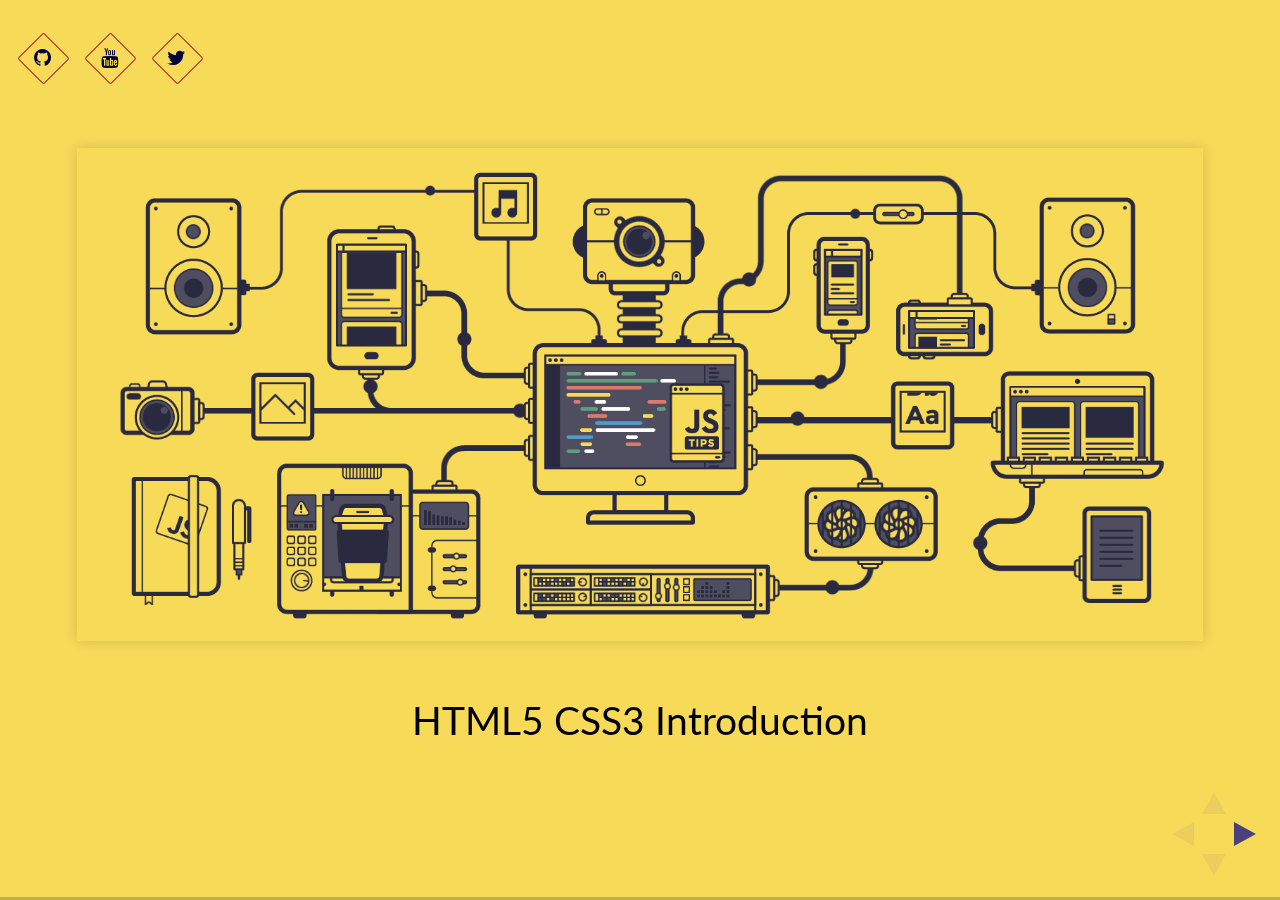
<file: index.html>
<!doctype html>
<html>
	<head>
		<meta charset="utf-8">
		<meta name="viewport" content="width=device-width, initial-scale=1.0, maximum-scale=1.0, user-scalable=no">

		<link rel="icon" href="images/favicon.ico" />

		<title>Echyzen GraphQL Tutorial</title>

		<link rel="stylesheet" href="css/reveal.css">
		<link rel="stylesheet" href="css/theme/simple.css">
		<link rel="stylesheet" href="css/style.css">

		<!-- Theme used for syntax highlighting of code -->
		<link rel="stylesheet" href="lib/css/zenburn.css">

		<link rel="import" id="link_prerequiste" href="chapters/prerequiste.html">
		<link rel="import" id="link_web" href="chapters/web.html">
		<link rel="import" id="link_html" href="chapters/html.html">
		<link rel="import" id="link_css" href="chapters/css.html">
		<link rel="import" id="link_form" href="chapters/form.html">
		<link rel="import" id="link_api" href="chapters/api.html">
	</head>
	<body>
		<div class="reveal">
			<div class="slides">

				<section data-background-color="#F8DA59">
					<img src="images/javascript-animation.gif" style="border: none;" alt="Javascript image" />
					<p>HTML5 CSS3 Introduction</p>
				</section>

				<section id="prerequiste"></section>
				<section id="web"></section>
				<section id="html"></section>
				<section id="css"></section>
				<section id="form"></section>
				<section id="api"></section>
			</div>

			<footer id="footer" class="animated-middle">
				<ul class="icons">
					<li><a href="https://github.com/GuillaumeUnice" class="icon" target="_blank"><i class="fa fa-github"></i></a></li>
					<li><a href="https://www.youtube.com/channel/UC2Y0v3L_J9wTFkkqnLuCDGg" class="icon" target="_blank"><i class="fa fa-youtube"></i></a></li>
					<li><a href="https://twitter.com/EchyzenWebsite" class="icon" target="_blank"><i class="fa fa-twitter"></i></a></li>
					<!--<li><a href="https://vimeo.com/user13696089" class="icon" target="_blank"><i class="fa fa-vimeo-square"></i></a></li>
					<li><a href="https://uk.pinterest.com/guillaumeunice/" class="icon" target="_blank"><i class="fa fa-pinterest"></i></a></li>
					<li><a href="https://www.linkedin.com/in/guillaume-borg-0904b8a8" class="icon" target="_blank"><i class="fa fa-linkedin"></i></a></li>-->
				</ul>
			</footer>
		</div>

		<!-- Printing and PDF exports -->
		<script>
			var link = document.createElement( 'link' );
			link.rel = 'stylesheet';
			link.type = 'text/css';
			link.href = window.location.search.match( /print-pdf/gi ) ? 'css/print/pdf.css' : 'css/print/paper.css';
			document.getElementsByTagName( 'head' )[0].appendChild( link );
		</script>
		<script src="lib/js/head.min.js"></script>
		<script src="js/reveal.js"></script>
		<script src="js/web_component/HTMLImports.min.js"></script>
		<!--<script src="js/web_component/CustomElements.min.js"></script>
		<script src="js/web_component/MutationObserver.min.js"></script>

		<script src="js/web_component/webcomponents.min.js"></script>-->

		<script>
			// More info https://github.com/hakimel/reveal.js#configuration
			Reveal.initialize({
				web: true,

				// More info https://github.com/hakimel/reveal.js#dependencies
				dependencies: [
					{ src: 'plugin/markdown/marked.js' },
					{ src: 'plugin/markdown/markdown.js' },
					{ src: 'plugin/notes/notes.js', css: true },
					{ src: 'plugin/highlight/highlight.js', css: true, callback: function() { hljs.initHighlightingOnLoad(); } }
				]
			});
		</script>
		<script>
			document.addEventListener( 'HTMLImportsLoaded', function ()
			{
				document.getElementById("prerequiste").innerHTML = document.getElementById('link_prerequiste').import.body.innerHTML;
				document.getElementById("web").innerHTML = document.getElementById('link_web').import.body.innerHTML;
				document.getElementById("html").innerHTML = document.getElementById('link_html').import.body.innerHTML;
				document.getElementById("css").innerHTML = document.getElementById('link_css').import.body.innerHTML;
				document.getElementById("form").innerHTML = document.getElementById('link_form').import.body.innerHTML;
				document.getElementById("api").innerHTML = document.getElementById('link_api').import.body.innerHTML;
			})
		</script>
	</body>
</html>
</file>
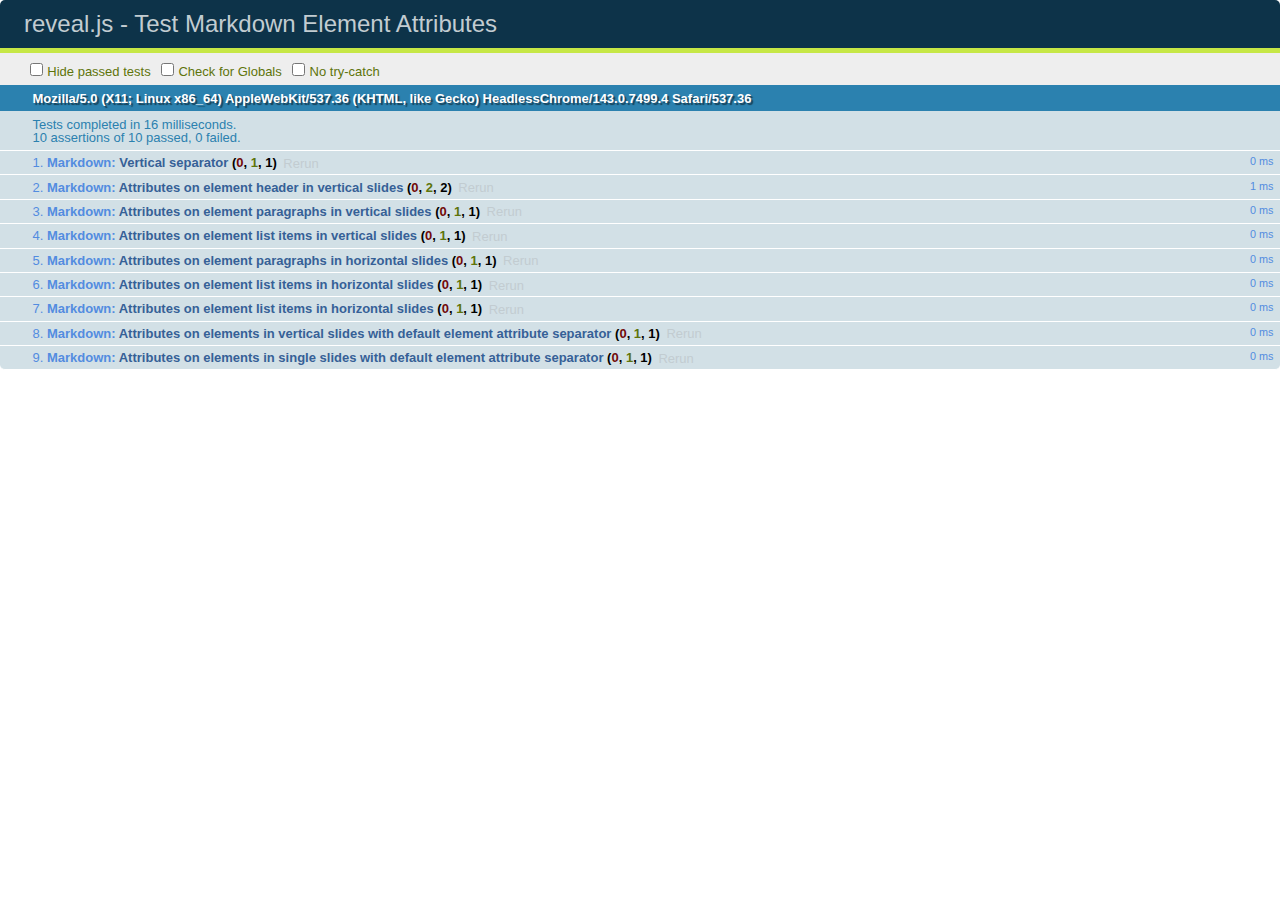
<file: test/test-markdown-element-attributes.html>
<!doctype html>
<html lang="en">

	<head>
		<meta charset="utf-8">

		<title>reveal.js - Test Markdown Element Attributes</title>

		<link rel="stylesheet" href="../css/reveal.css">
		<link rel="stylesheet" href="qunit-1.12.0.css">
	</head>

	<body style="overflow: auto;">

		<div id="qunit"></div>
		<div id="qunit-fixture"></div>

		<div class="reveal" style="display: none;">

			<div class="slides">

				<!-- <section data-markdown="example.md" data-separator="^\n\n\n" data-separator-vertical="^\n\n"></section> -->

				<!-- Slides are separated by newline + three dashes + newline, vertical slides identical but two dashes -->
				<section data-markdown data-separator="^\n---\n$" data-separator-vertical="^\n--\n$" data-element-attributes="{_\s*?([^}]+?)}">>
					<script type="text/template">
						## Slide 1.1
						<!-- {_class="fragment fade-out" data-fragment-index="1"} -->

						--

						## Slide 1.2
						<!-- {_class="fragment shrink"} -->

						Paragraph 1
						<!-- {_class="fragment grow"} -->

						Paragraph 2
						<!-- {_class="fragment grow"} -->

						- list item 1 <!-- {_class="fragment grow"} -->
						- list item 2 <!-- {_class="fragment grow"} -->
						- list item 3 <!-- {_class="fragment grow"} -->


						---

						## Slide 2


						Paragraph 1.2  
						multi-line <!-- {_class="fragment highlight-red"} -->

						Paragraph 2.2 <!-- {_class="fragment highlight-red"} -->

						Paragraph 2.3 <!-- {_class="fragment highlight-red"} -->

						Paragraph 2.4 <!-- {_class="fragment highlight-red"} -->

						- list item 1 <!-- {_class="fragment highlight-green"} -->
						- list item 2<!-- {_class="fragment highlight-green"} -->
						- list item 3<!-- {_class="fragment highlight-green"} -->
						- list item 4
						<!-- {_class="fragment highlight-green"} -->
						- list item 5<!-- {_class="fragment highlight-green"} -->

						Test

						![Example Picture](examples/assets/image2.png)
						<!-- {_class="reveal stretch"} -->

					</script>
				</section>



				<section 	data-markdown data-separator="^\n\n\n"
									data-separator-vertical="^\n\n"
									data-separator-notes="^Note:"
									data-charset="utf-8">
					<script type="text/template">
						# Test attributes in Markdown with default separator
						## Slide 1 Def <!-- .element: class="fragment highlight-red" data-fragment-index="1" -->


						## Slide 2 Def
						<!-- .element: class="fragment highlight-red" -->

					</script>
				</section>

				<section data-markdown>
				  <script type="text/template">
					## Hello world
					A paragraph
					<!-- .element: class="fragment highlight-blue" -->
				  </script>
				</section>

				<section data-markdown>
				  <script type="text/template">
					## Hello world

					Multiple  
					Line
					<!-- .element: class="fragment highlight-blue" -->
				  </script>
				</section>

				<section data-markdown>
				  <script type="text/template">
					## Hello world

					Test<!-- .element: class="fragment highlight-blue" -->

					More Test
				  </script>
				</section>


			</div>

		</div>

		<script src="../lib/js/head.min.js"></script>
		<script src="../js/reveal.js"></script>
		<script src="../plugin/markdown/marked.js"></script>
		<script src="../plugin/markdown/markdown.js"></script>
		<script src="qunit-1.12.0.js"></script>

		<script src="test-markdown-element-attributes.js"></script>

	</body>
</html>
</file>
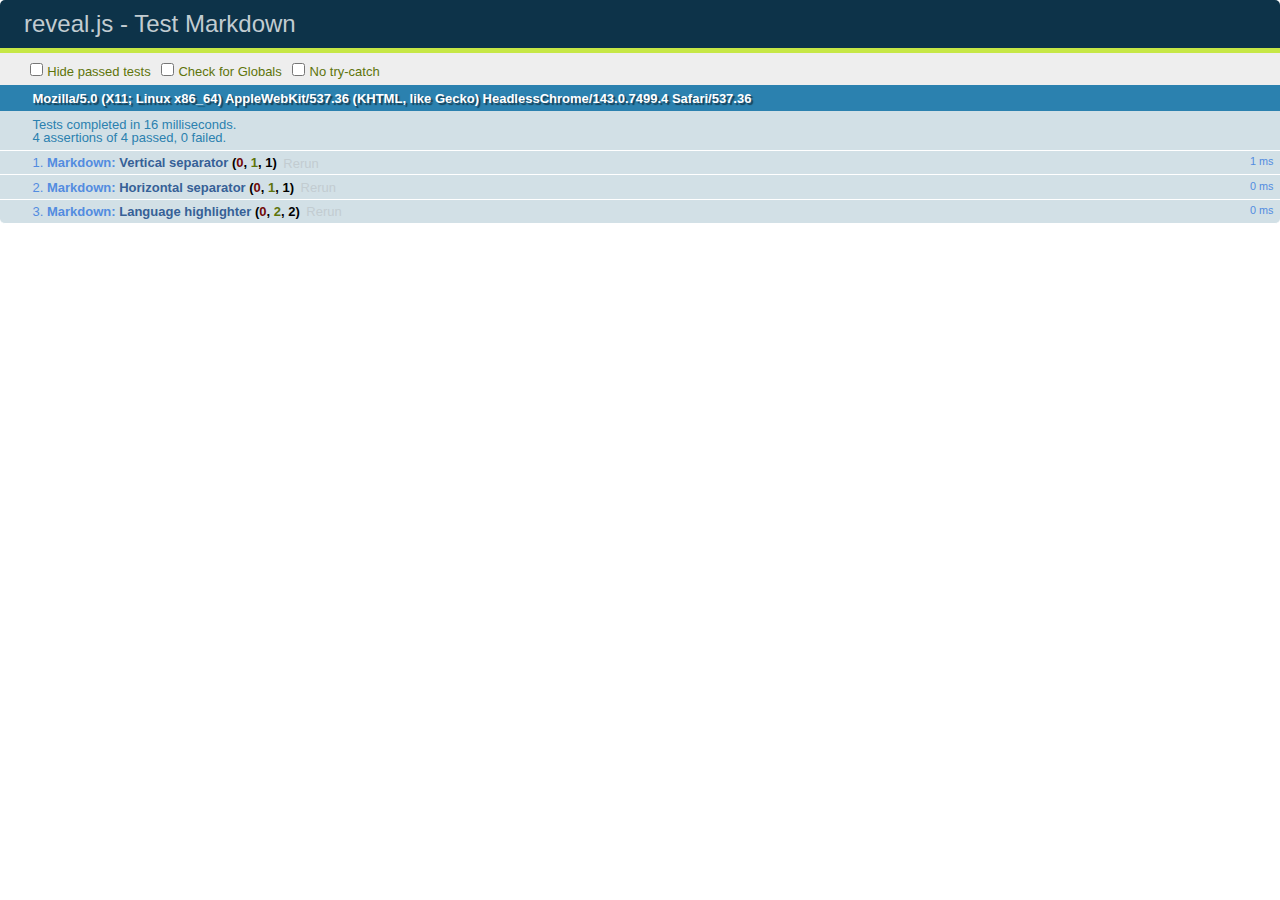
<file: test/test-markdown-external.html>
<!doctype html>
<html lang="en">

	<head>
		<meta charset="utf-8">

		<title>reveal.js - Test Markdown</title>

		<link rel="stylesheet" href="../css/reveal.css">
		<link rel="stylesheet" href="qunit-1.12.0.css">
	</head>

	<body style="overflow: auto;">

		<div id="qunit"></div>
  		<div id="qunit-fixture"></div>

		<div class="reveal" style="display: none;">

			<div class="slides">
				<section data-markdown="simple.md" data-separator="^\n\n\n" data-separator-vertical="^\n\n"></section>
			</div>

		</div>

		<script src="../lib/js/head.min.js"></script>
		<script src="../js/reveal.js"></script>
		<script src="../plugin/highlight/highlight.js"></script>
		<script src="../plugin/markdown/marked.js"></script>
		<script src="../plugin/markdown/markdown.js"></script>
		<script src="qunit-1.12.0.js"></script>

		<script src="test-markdown-external.js"></script>

	</body>
</html>
</file>
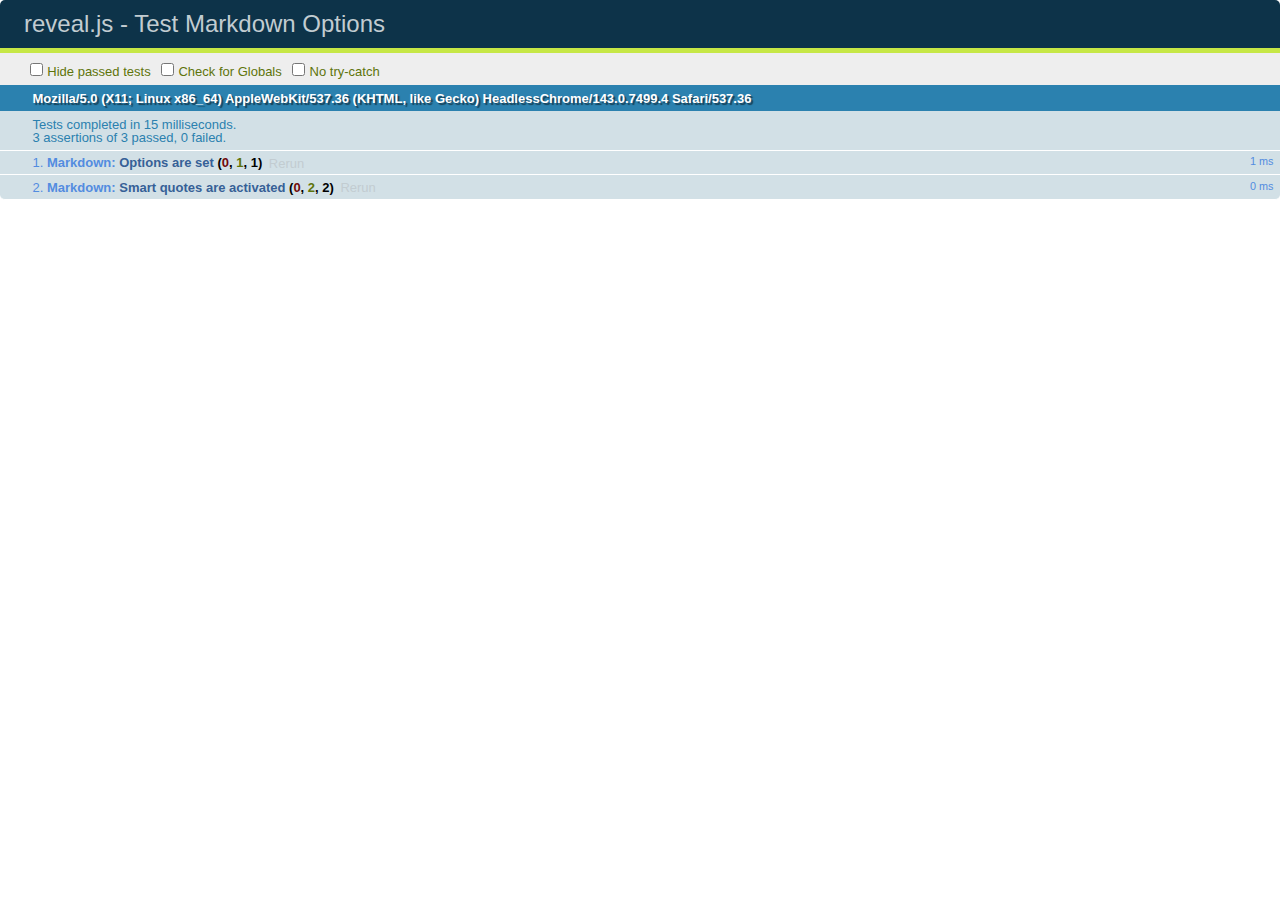
<file: test/test-markdown-options.html>
<!doctype html>
<html lang="en">

	<head>
		<meta charset="utf-8">

		<title>reveal.js - Test Markdown Options</title>

		<link rel="stylesheet" href="../css/reveal.css">
		<link rel="stylesheet" href="qunit-1.12.0.css">
	</head>

	<body style="overflow: auto;">

		<div id="qunit"></div>
		<div id="qunit-fixture"></div>

		<div class="reveal" style="display: none;">

			<div class="slides">

				<section data-markdown>
					<script type="text/template">
						## Testing Markdown Options

						This "slide" should contain 'smart' quotes.
					</script>
				</section>

			</div>

		</div>

		<script src="../lib/js/head.min.js"></script>
		<script src="../js/reveal.js"></script>
		<script src="qunit-1.12.0.js"></script>

		<script src="test-markdown-options.js"></script>

	</body>
</html>
</file>
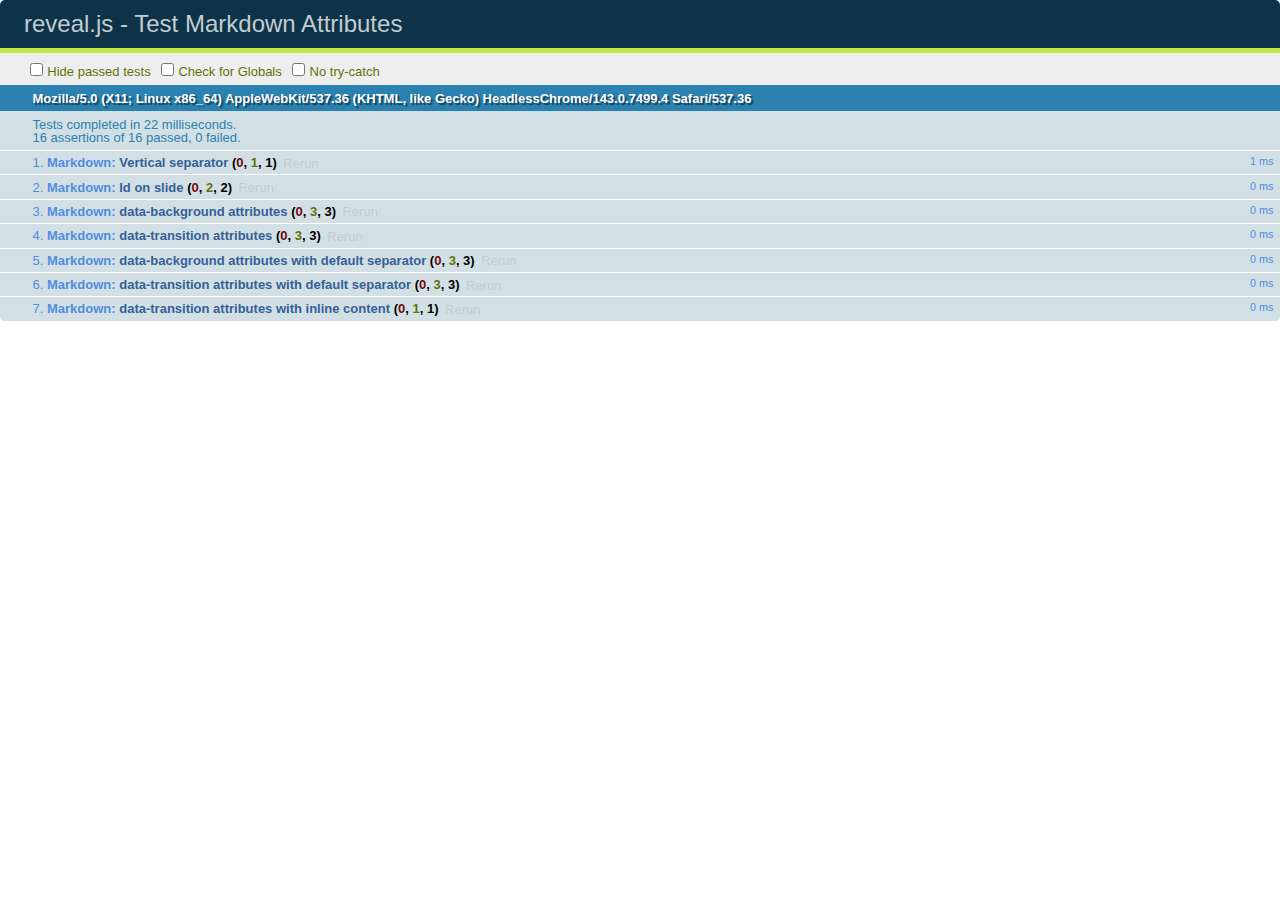
<file: test/test-markdown-slide-attributes.html>
<!doctype html>
<html lang="en">

	<head>
		<meta charset="utf-8">

		<title>reveal.js - Test Markdown Attributes</title>

		<link rel="stylesheet" href="../css/reveal.css">
		<link rel="stylesheet" href="qunit-1.12.0.css">
	</head>

	<body style="overflow: auto;">

		<div id="qunit"></div>
		<div id="qunit-fixture"></div>

		<div class="reveal" style="display: none;">

			<div class="slides">

				<!-- <section data-markdown="example.md" data-separator="^\n\n\n" data-separator-vertical="^\n\n"></section> -->

				<!-- Slides are separated by three lines, vertical slides by two lines, attributes are one any line starting with (spaces and) two dashes -->
				<section 	data-markdown data-separator="^\n\n\n"
									data-separator-vertical="^\n\n"
									data-separator-notes="^Note:"
									data-attributes="--\s(.*?)$"
									data-charset="utf-8">
					<script type="text/template">
						# Test attributes in Markdown
						## Slide 1



						## Slide 2
						<!-- -- id="slide2" data-transition="zoom" data-background="#A0C66B" -->


						## Slide 2.1
						<!-- -- data-background="#ff0000" data-transition="fade" -->


						## Slide 2.2
						[Link to Slide2](#/slide2)



						## Slide 3
						<!-- -- data-transition="zoom" data-background="#C6916B" -->



						## Slide 4
					</script>
				</section>

				<section 	data-markdown data-separator="^\n\n\n"
									data-separator-vertical="^\n\n"
									data-separator-notes="^Note:"
									data-charset="utf-8">
					<script type="text/template">
						# Test attributes in Markdown with default separator
						## Slide 1 Def



						## Slide 2 Def
						<!-- .slide: id="slide2def" data-transition="concave" data-background="#A7C66B" -->


						## Slide 2.1 Def
						<!-- .slide: data-background="#f70000" data-transition="page" -->


						## Slide 2.2 Def
						[Link to Slide2](#/slide2def)



						## Slide 3 Def
						<!-- .slide: data-transition="concave" data-background="#C7916B" -->



						## Slide 4
					</script>
				</section>

				<section data-markdown>
					<script type="text/template">
						<!-- .slide: data-background="#ff0000" -->
						## Hello world
					</script>
				</section>

				<section data-markdown>
					<script type="text/template">
						## Hello world
						<!-- .slide: data-background="#ff0000" -->
					</script>
				</section>

				<section data-markdown>
					<script type="text/template">
						## Hello world

						Test
						<!-- .slide: data-background="#ff0000" -->

						More Test
					</script>
				</section>

			</div>

		</div>

		<script src="../lib/js/head.min.js"></script>
		<script src="../js/reveal.js"></script>
		<script src="../plugin/markdown/marked.js"></script>
		<script src="../plugin/markdown/markdown.js"></script>
		<script src="qunit-1.12.0.js"></script>

		<script src="test-markdown-slide-attributes.js"></script>

	</body>
</html>
</file>
<file: css/theme/simple.css>
/**
 * A simple theme for reveal.js presentations, similar
 * to the default theme. The accent color is darkblue.
 *
 * This theme is Copyright (C) 2012 Owen Versteeg, https://github.com/StereotypicalApps. It is MIT licensed.
 * reveal.js is Copyright (C) 2011-2012 Hakim El Hattab, http://hakim.se
 */
@import url(https://fonts.googleapis.com/css?family=News+Cycle:400,700);
@import url(https://fonts.googleapis.com/css?family=Lato:400,700,400italic,700italic);
section.has-dark-background, section.has-dark-background h1, section.has-dark-background h2, section.has-dark-background h3, section.has-dark-background h4, section.has-dark-background h5, section.has-dark-background h6 {
  color: #fff; }

/*********************************************
 * GLOBAL STYLES
 *********************************************/
body {
  background: #fff;
  background-color: #fff; }

.reveal {
  font-family: "Lato", sans-serif;
  font-size: 40px;
  font-weight: normal;
  color: #000; }

::selection {
  color: #fff;
  background: rgba(0, 0, 0, 0.99);
  text-shadow: none; }

::-moz-selection {
  color: #fff;
  background: rgba(0, 0, 0, 0.99);
  text-shadow: none; }

.reveal .slides > section,
.reveal .slides > section > section {
  line-height: 1.3;
  font-weight: inherit; }

/*********************************************
 * HEADERS
 *********************************************/
.reveal h1,
.reveal h2,
.reveal h3,
.reveal h4,
.reveal h5,
.reveal h6 {
  margin: 0 0 20px 0;
  color: #000;
  font-family: "News Cycle", Impact, sans-serif;
  font-weight: normal;
  line-height: 1.2;
  letter-spacing: normal;
  text-transform: none;
  text-shadow: none;
  word-wrap: break-word; }

.reveal h1 {
  font-size: 3.77em; }

.reveal h2 {
  font-size: 2.11em; }

.reveal h3 {
  font-size: 1.55em; }

.reveal h4 {
  font-size: 1em; }

.reveal h1 {
  text-shadow: none; }

/*********************************************
 * OTHER
 *********************************************/
.reveal p {
  margin: 20px 0;
  line-height: 1.3; }

/* Ensure certain elements are never larger than the slide itself */
.reveal img,
.reveal video,
.reveal iframe {
  max-width: 95%;
  max-height: 95%; }

.reveal strong,
.reveal b {
  font-weight: bold; }

.reveal em {
  font-style: italic; }

.reveal ol,
.reveal dl,
.reveal ul {
  display: inline-block;
  text-align: left;
  margin: 0 0 0 1em; }

.reveal ol {
  list-style-type: decimal; }

.reveal ul {
  list-style-type: disc; }

.reveal ul ul {
  list-style-type: square; }

.reveal ul ul ul {
  list-style-type: circle; }

.reveal ul ul,
.reveal ul ol,
.reveal ol ol,
.reveal ol ul {
  display: block;
  margin-left: 40px; }

.reveal dt {
  font-weight: bold; }

.reveal dd {
  margin-left: 40px; }

.reveal q,
.reveal blockquote {
  quotes: none; }

.reveal blockquote {
  display: block;
  position: relative;
  width: 70%;
  margin: 20px auto;
  padding: 5px;
  font-style: italic;
  background: rgba(255, 255, 255, 0.05);
  box-shadow: 0px 0px 2px rgba(0, 0, 0, 0.2); }

.reveal blockquote p:first-child,
.reveal blockquote p:last-child {
  display: inline-block; }

.reveal q {
  font-style: italic; }

.reveal pre {
  display: block;
  position: relative;
  width: 90%;
  margin: 20px auto;
  text-align: left;
  font-size: 0.55em;
  font-family: monospace;
  line-height: 1.2em;
  word-wrap: break-word;
  box-shadow: 0px 0px 6px rgba(0, 0, 0, 0.3); }

.reveal code {
  font-family: monospace; }

.reveal pre code {
  display: block;
  padding: 5px;
  overflow: auto;
  max-height: 400px;
  word-wrap: normal; }

.reveal table {
  margin: auto;
  border-collapse: collapse;
  border-spacing: 0; }

.reveal table th {
  font-weight: bold; }

.reveal table th,
.reveal table td {
  text-align: left;
  padding: 0.2em 0.5em 0.2em 0.5em;
  border-bottom: 1px solid; }

.reveal table th[align="center"],
.reveal table td[align="center"] {
  text-align: center; }

.reveal table th[align="right"],
.reveal table td[align="right"] {
  text-align: right; }

.reveal table tbody tr:last-child th,
.reveal table tbody tr:last-child td {
  border-bottom: none; }

.reveal sup {
  vertical-align: super; }

.reveal sub {
  vertical-align: sub; }

.reveal small {
  display: inline-block;
  font-size: 0.6em;
  line-height: 1.2em;
  vertical-align: top; }

.reveal small * {
  vertical-align: top; }

/*********************************************
 * LINKS
 *********************************************/
.reveal a {
  color: #00008B;
  text-decoration: none;
  -webkit-transition: color .15s ease;
  -moz-transition: color .15s ease;
  transition: color .15s ease; }

.reveal a:hover {
  color: #0000f1;
  text-shadow: none;
  border: none; }

.reveal .roll span:after {
  color: #fff;
  background: #00003f; }

/*********************************************
 * IMAGES
 *********************************************/
.reveal section img {
  margin: 15px 0px;
  background: rgba(255, 255, 255, 0.12);
  border: 4px solid #000;
  box-shadow: 0 0 10px rgba(0, 0, 0, 0.15); }

.reveal section img.plain {
  border: 0;
  box-shadow: none; }

.reveal a img {
  -webkit-transition: all .15s linear;
  -moz-transition: all .15s linear;
  transition: all .15s linear; }

.reveal a:hover img {
  background: rgba(255, 255, 255, 0.2);
  border-color: #00008B;
  box-shadow: 0 0 20px rgba(0, 0, 0, 0.55); }

/*********************************************
 * NAVIGATION CONTROLS
 *********************************************/
.reveal .controls .navigate-left,
.reveal .controls .navigate-left.enabled {
  border-right-color: #00008B; }

.reveal .controls .navigate-right,
.reveal .controls .navigate-right.enabled {
  border-left-color: #00008B; }

.reveal .controls .navigate-up,
.reveal .controls .navigate-up.enabled {
  border-bottom-color: #00008B; }

.reveal .controls .navigate-down,
.reveal .controls .navigate-down.enabled {
  border-top-color: #00008B; }

.reveal .controls .navigate-left.enabled:hover {
  border-right-color: #0000f1; }

.reveal .controls .navigate-right.enabled:hover {
  border-left-color: #0000f1; }

.reveal .controls .navigate-up.enabled:hover {
  border-bottom-color: #0000f1; }

.reveal .controls .navigate-down.enabled:hover {
  border-top-color: #0000f1; }

/*********************************************
 * PROGRESS BAR
 *********************************************/
.reveal .progress {
  background: rgba(0, 0, 0, 0.2); }

.reveal .progress span {
  background: #00008B;
  -webkit-transition: width 800ms cubic-bezier(0.26, 0.86, 0.44, 0.985);
  -moz-transition: width 800ms cubic-bezier(0.26, 0.86, 0.44, 0.985);
  transition: width 800ms cubic-bezier(0.26, 0.86, 0.44, 0.985); }
</file>
<file: lib/css/zenburn.css>
/*

Zenburn style from voldmar.ru (c) Vladimir Epifanov <voldmar@voldmar.ru>
based on dark.css by Ivan Sagalaev

*/

.hljs {
  display: block;
  overflow-x: auto;
  padding: 0.5em;
  background: #3f3f3f;
  color: #dcdcdc;
}

.hljs-keyword,
.hljs-selector-tag,
.hljs-tag {
  color: #e3ceab;
}

.hljs-template-tag {
  color: #dcdcdc;
}

.hljs-number {
  color: #8cd0d3;
}

.hljs-variable,
.hljs-template-variable,
.hljs-attribute {
  color: #efdcbc;
}

.hljs-literal {
  color: #efefaf;
}

.hljs-subst {
  color: #8f8f8f;
}

.hljs-title,
.hljs-name,
.hljs-selector-id,
.hljs-selector-class,
.hljs-section,
.hljs-type {
  color: #efef8f;
}

.hljs-symbol,
.hljs-bullet,
.hljs-link {
  color: #dca3a3;
}

.hljs-deletion,
.hljs-string,
.hljs-built_in,
.hljs-builtin-name {
  color: #cc9393;
}

.hljs-addition,
.hljs-comment,
.hljs-quote,
.hljs-meta {
  color: #7f9f7f;
}


.hljs-emphasis {
  font-style: italic;
}

.hljs-strong {
  font-weight: bold;
}
</file>
<file: css/style.css>
@import url(font-awesome.min.css);

#footer {
	left:0;
	/*padding:0 3em 4em 0;*/
	position:fixed;
	/*text-align:right;
	width:35%*/
    z-index: 9999;
    top: -10px;
}
#footer .icons {
	margin:1em 0.5em
}
#footer .icons a {
	color:#00003f;
	font-size:0.5em;
	width:35px;
	height:35px;
	line-height:35px !important;
	position:relative;
	margin:0 5px;
	text-align:center;
	display:inline-block;
	-webkit-transition:all 0.3s cubic-bezier(0, 0, 0.58, 1);
	-moz-transition:all 0.3s cubic-bezier(0, 0, 0.58, 1);
	-ms-transition:all 0.3s cubic-bezier(0, 0, 0.58, 1);
	-o-transition:all 0.3s cubic-bezier(0, 0, 0.58, 1);
	transition:all 0.3s cubic-bezier(0, 0, 0.58, 1);
	-webkit-backface-visibility:hidden
}
#footer .icons a:before {
	content:"";
	display:inline-block;
	width:100%;
	height:100%;
	position:absolute;
	top:0;
	left:0;
	border:1px solid #a23;
	-webkit-border-radius:2px;
	-moz-border-radius:2px;
	-ms-border-radius:2px;
	border-radius:2px;
	-webkit-transition:all 0.3s cubic-bezier(0, 0, 0.58, 1);
	-moz-transition:all 0.3s cubic-bezier(0, 0, 0.58, 1);
	-ms-transition:all 0.3s cubic-bezier(0, 0, 0.58, 1);
	-o-transition:all 0.3s cubic-bezier(0, 0, 0.58, 1);
	transition:all 0.3s cubic-bezier(0, 0, 0.58, 1);
	-webkit-transform:rotate(45deg);
	-moz-transform:rotate(45deg);
	-ms-transform:rotate(45deg);
	-o-transform:rotate(45deg);
	transform:rotate(45deg)
}
#footer .icons a:hover:before {
	background:#a23;
	-webkit-transform:rotate(135deg);
	-moz-transform:rotate(135deg);
	-ms-transform:rotate(135deg);
	-o-transform:rotate(135deg);
	transform:rotate(135deg)
}
#footer .icons a i {
	position:relative;
	top:0;
	left:0
}
ul {
	padding-left:0
}
ul li {
	padding-left:0
}
ul.icons {
	cursor:default;
	list-style:none;
	padding-left:0
}
ul.icons li {
	display:inline-block;
	padding:0 0.3em 0 0
}
ul.icons li:last-child {
	padding-right:0
}
ul.icons li .icon:before {
	font-size:1.5em
}
section {
    font-size: 0.8em !important;
}
</file>
<file: test/qunit-1.12.0.css>
/**
 * QUnit v1.12.0 - A JavaScript Unit Testing Framework
 *
 * http://qunitjs.com
 *
 * Copyright 2012 jQuery Foundation and other contributors
 * Released under the MIT license.
 * http://jquery.org/license
 */

/** Font Family and Sizes */

#qunit-tests, #qunit-header, #qunit-banner, #qunit-testrunner-toolbar, #qunit-userAgent, #qunit-testresult {
	font-family: "Helvetica Neue Light", "HelveticaNeue-Light", "Helvetica Neue", Calibri, Helvetica, Arial, sans-serif;
}

#qunit-testrunner-toolbar, #qunit-userAgent, #qunit-testresult, #qunit-tests li { font-size: small; }
#qunit-tests { font-size: smaller; }


/** Resets */

#qunit-tests, #qunit-header, #qunit-banner, #qunit-userAgent, #qunit-testresult, #qunit-modulefilter {
	margin: 0;
	padding: 0;
}


/** Header */

#qunit-header {
	padding: 0.5em 0 0.5em 1em;

	color: #8699a4;
	background-color: #0d3349;

	font-size: 1.5em;
	line-height: 1em;
	font-weight: normal;

	border-radius: 5px 5px 0 0;
	-moz-border-radius: 5px 5px 0 0;
	-webkit-border-top-right-radius: 5px;
	-webkit-border-top-left-radius: 5px;
}

#qunit-header a {
	text-decoration: none;
	color: #c2ccd1;
}

#qunit-header a:hover,
#qunit-header a:focus {
	color: #fff;
}

#qunit-testrunner-toolbar label {
	display: inline-block;
	padding: 0 .5em 0 .1em;
}

#qunit-banner {
	height: 5px;
}

#qunit-testrunner-toolbar {
	padding: 0.5em 0 0.5em 2em;
	color: #5E740B;
	background-color: #eee;
	overflow: hidden;
}

#qunit-userAgent {
	padding: 0.5em 0 0.5em 2.5em;
	background-color: #2b81af;
	color: #fff;
	text-shadow: rgba(0, 0, 0, 0.5) 2px 2px 1px;
}

#qunit-modulefilter-container {
	float: right;
}

/** Tests: Pass/Fail */

#qunit-tests {
	list-style-position: inside;
}

#qunit-tests li {
	padding: 0.4em 0.5em 0.4em 2.5em;
	border-bottom: 1px solid #fff;
	list-style-position: inside;
}

#qunit-tests.hidepass li.pass, #qunit-tests.hidepass li.running  {
	display: none;
}

#qunit-tests li strong {
	cursor: pointer;
}

#qunit-tests li a {
	padding: 0.5em;
	color: #c2ccd1;
	text-decoration: none;
}
#qunit-tests li a:hover,
#qunit-tests li a:focus {
	color: #000;
}

#qunit-tests li .runtime {
	float: right;
	font-size: smaller;
}

.qunit-assert-list {
	margin-top: 0.5em;
	padding: 0.5em;

	background-color: #fff;

	border-radius: 5px;
	-moz-border-radius: 5px;
	-webkit-border-radius: 5px;
}

.qunit-collapsed {
	display: none;
}

#qunit-tests table {
	border-collapse: collapse;
	margin-top: .2em;
}

#qunit-tests th {
	text-align: right;
	vertical-align: top;
	padding: 0 .5em 0 0;
}

#qunit-tests td {
	vertical-align: top;
}

#qunit-tests pre {
	margin: 0;
	white-space: pre-wrap;
	word-wrap: break-word;
}

#qunit-tests del {
	background-color: #e0f2be;
	color: #374e0c;
	text-decoration: none;
}

#qunit-tests ins {
	background-color: #ffcaca;
	color: #500;
	text-decoration: none;
}

/*** Test Counts */

#qunit-tests b.counts                       { color: black; }
#qunit-tests b.passed                       { color: #5E740B; }
#qunit-tests b.failed                       { color: #710909; }

#qunit-tests li li {
	padding: 5px;
	background-color: #fff;
	border-bottom: none;
	list-style-position: inside;
}

/*** Passing Styles */

#qunit-tests li li.pass {
	color: #3c510c;
	background-color: #fff;
	border-left: 10px solid #C6E746;
}

#qunit-tests .pass                          { color: #528CE0; background-color: #D2E0E6; }
#qunit-tests .pass .test-name               { color: #366097; }

#qunit-tests .pass .test-actual,
#qunit-tests .pass .test-expected           { color: #999999; }

#qunit-banner.qunit-pass                    { background-color: #C6E746; }

/*** Failing Styles */

#qunit-tests li li.fail {
	color: #710909;
	background-color: #fff;
	border-left: 10px solid #EE5757;
	white-space: pre;
}

#qunit-tests > li:last-child {
	border-radius: 0 0 5px 5px;
	-moz-border-radius: 0 0 5px 5px;
	-webkit-border-bottom-right-radius: 5px;
	-webkit-border-bottom-left-radius: 5px;
}

#qunit-tests .fail                          { color: #000000; background-color: #EE5757; }
#qunit-tests .fail .test-name,
#qunit-tests .fail .module-name             { color: #000000; }

#qunit-tests .fail .test-actual             { color: #EE5757; }
#qunit-tests .fail .test-expected           { color: green;   }

#qunit-banner.qunit-fail                    { background-color: #EE5757; }


/** Result */

#qunit-testresult {
	padding: 0.5em 0.5em 0.5em 2.5em;

	color: #2b81af;
	background-color: #D2E0E6;

	border-bottom: 1px solid white;
}
#qunit-testresult .module-name {
	font-weight: bold;
}

/** Fixture */

#qunit-fixture {
	position: absolute;
	top: -10000px;
	left: -10000px;
	width: 1000px;
	height: 1000px;
}
</file>
